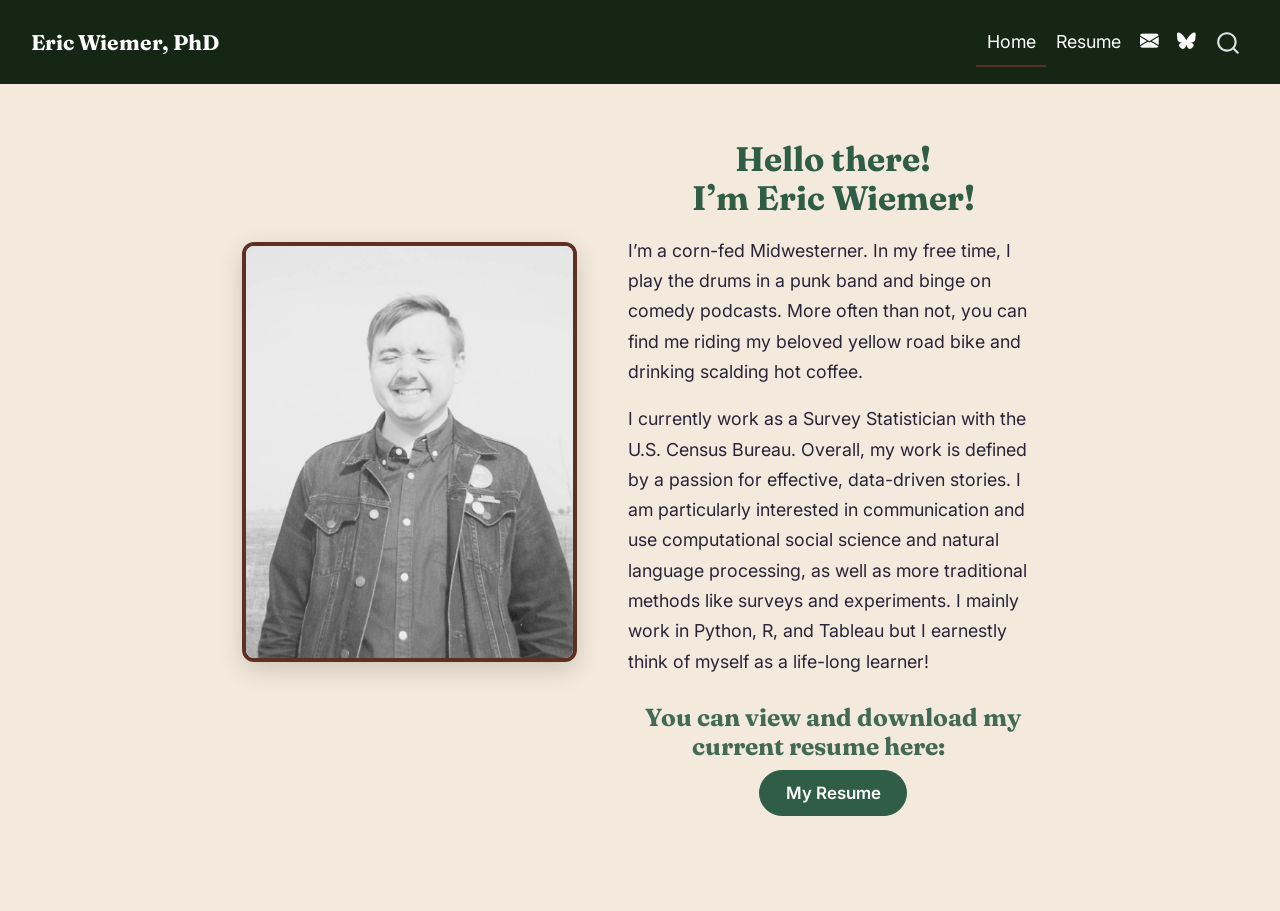
<file: index.html>
<!DOCTYPE html>
<html xmlns="http://www.w3.org/1999/xhtml" lang="en" xml:lang="en"><head>

<meta charset="utf-8">
<meta name="generator" content="quarto-1.9.38">

<meta name="viewport" content="width=device-width, initial-scale=1.0, user-scalable=yes">


<title>Home – Eric Wiemer, PhD</title>
<style>
/* Default styles provided by pandoc.
** See https://pandoc.org/MANUAL.html#variables-for-html for config info.
*/
code{white-space: pre-wrap;}
span.smallcaps{font-variant: small-caps;}
div.columns{display: flex; gap: min(4vw, 1.5em);}
div.column{flex: auto; overflow-x: auto;}
div.hanging-indent{margin-left: 1.5em; text-indent: -1.5em;}
ul.task-list{list-style: none;}
ul.task-list li input[type="checkbox"] {
  width: 0.8em;
  margin: 0 0.8em 0.2em -1em; /* quarto-specific, see https://github.com/quarto-dev/quarto-cli/issues/4556 */ 
  vertical-align: middle;
}
</style>


<script src="site_libs/quarto-nav/quarto-nav.js"></script>
<script src="site_libs/quarto-nav/headroom.min.js"></script>
<script src="site_libs/clipboard/clipboard.min.js"></script>
<script src="site_libs/quarto-search/autocomplete.umd.js"></script>
<script src="site_libs/quarto-search/fuse.min.js"></script>
<script src="site_libs/quarto-search/quarto-search.js"></script>
<meta name="quarto:offset" content="./">
<link href="./images/favicon.png" rel="icon" type="image/png">
<script src="site_libs/quarto-html/quarto.js" type="module"></script>
<script src="site_libs/quarto-html/tabsets/tabsets.js" type="module"></script>
<script src="site_libs/quarto-html/popper.min.js"></script>
<script src="site_libs/quarto-html/tippy.umd.min.js"></script>
<script src="site_libs/quarto-html/anchor.min.js"></script>
<link href="site_libs/quarto-html/tippy.css" rel="stylesheet">
<link href="site_libs/quarto-html/quarto-syntax-highlighting-dark-0a6b7249c26820e032cb0bd839ff02b1.css" rel="stylesheet" id="quarto-text-highlighting-styles">
<script src="site_libs/bootstrap/bootstrap.min.js"></script>
<link href="site_libs/bootstrap/bootstrap-icons.css" rel="stylesheet">
<link href="site_libs/bootstrap/bootstrap-4360c678b5099ca041644eb02eaa1bfe.min.css" rel="stylesheet" append-hash="true" id="quarto-bootstrap" data-mode="dark">
<script id="quarto-search-options" type="application/json">{
  "location": "navbar",
  "copy-button": false,
  "collapse-after": 3,
  "panel-placement": "end",
  "type": "overlay",
  "limit": 50,
  "keyboard-shortcut": [
    "f",
    "/",
    "s"
  ],
  "show-item-context": false,
  "language": {
    "search-no-results-text": "No results",
    "search-matching-documents-text": "matching documents",
    "search-copy-link-title": "Copy link to search",
    "search-hide-matches-text": "Hide additional matches",
    "search-more-match-text": "more match in this document",
    "search-more-matches-text": "more matches in this document",
    "search-clear-button-title": "Clear",
    "search-text-placeholder": "",
    "search-detached-cancel-button-title": "Cancel",
    "search-submit-button-title": "Submit",
    "search-label": "Search"
  }
}</script>


<link rel="stylesheet" href="styles.css">
</head>

<body class="nav-fixed fullcontent quarto-light">

<div id="quarto-search-results"></div>
  <header id="quarto-header" class="headroom fixed-top">
    <nav class="navbar navbar-expand-lg " data-bs-theme="dark">
      <div class="navbar-container container-fluid">
      <div class="navbar-brand-container mx-auto">
    <a class="navbar-brand" href="./index.html">
    <span class="navbar-title">Eric Wiemer, PhD</span>
    </a>
  </div>
            <div id="quarto-search" class="" title="Search"></div>
          <button class="navbar-toggler" type="button" data-bs-toggle="collapse" data-bs-target="#navbarCollapse" aria-controls="navbarCollapse" role="menu" aria-expanded="false" aria-label="Toggle navigation" onclick="if (window.quartoToggleHeadroom) { window.quartoToggleHeadroom(); }">
  <span class="navbar-toggler-icon"></span>
</button>
          <div class="collapse navbar-collapse" id="navbarCollapse">
            <ul class="navbar-nav navbar-nav-scroll ms-auto">
  <li class="nav-item">
    <a class="nav-link active" href="./index.html" aria-current="page"> 
<span class="menu-text">Home</span></a>
  </li>  
  <li class="nav-item">
    <a class="nav-link" href="./resume.html"> 
<span class="menu-text">Resume</span></a>
  </li>  
  <li class="nav-item compact">
    <a class="nav-link" href="mailto:ewiemer30@gmail.com"> <i class="bi bi-envelope-fill" role="img" aria-label="Email">
</i> 
<span class="menu-text"></span></a>
  </li>  
  <li class="nav-item compact">
    <a class="nav-link" href="https://bsky.app/profile/ericwiemer.com"> <i class="bi bi-bluesky" role="img" aria-label="Bluesky">
</i> 
<span class="menu-text"></span></a>
  </li>  
</ul>
          </div> <!-- /navcollapse -->
            <div class="quarto-navbar-tools">
</div>
      </div> <!-- /container-fluid -->
    </nav>
</header>
<!-- content -->
<div id="quarto-content" class="quarto-container page-columns page-rows-contents page-layout-article page-navbar">
<!-- sidebar -->
<!-- margin-sidebar -->
    
<!-- main -->
<main class="content" id="quarto-document-content"><header id="title-block-header" class="quarto-title-block"></header>




<div class="hero">
<div class="hero-photo">
<p><img src="images/website_headshot.jpg" class="profile-photo img-fluid" alt="Black &amp; white photo of Eric Wiemer"></p>
</div>
<section id="hello-there-im-eric-wiemer" class="level1 hero-text">
<h1>Hello there!<br>I’m Eric Wiemer!</h1>
<p>I’m a corn-fed Midwesterner. In my free time, I play the drums in a punk band and binge on comedy podcasts. More often than not, you can find me riding my beloved yellow road bike and drinking scalding hot coffee.</p>
<p>I currently work as a Survey Statistician with the U.S. Census Bureau. Overall, my work is defined by a passion for effective, data-driven stories. I am particularly interested in communication and use computational social science and natural language processing, as well as more traditional methods like surveys and experiments. I mainly work in Python, R, and Tableau but I earnestly think of myself as a life-long learner!</p>
<section id="you-can-view-and-download-my-current-resume-here" class="level3">
<h3 class="anchored" data-anchor-id="you-can-view-and-download-my-current-resume-here">You can view and download my current resume here:</h3>
<div class="center">
<p><a href="./resume.html" class="btn btn-primary">My Resume</a></p>
</div>
</section>
</section>
</div>



</main> <!-- /main -->
<script id="quarto-html-after-body" type="application/javascript">
  window.document.addEventListener("DOMContentLoaded", function (event) {
    const icon = "";
    const anchorJS = new window.AnchorJS();
    anchorJS.options = {
      placement: 'right',
      icon: icon
    };
    anchorJS.add('.anchored');
    const isCodeAnnotation = (el) => {
      for (const clz of el.classList) {
        if (clz.startsWith('code-annotation-')) {                     
          return true;
        }
      }
      return false;
    }
    const onCopySuccess = function(e) {
      // button target
      const button = e.trigger;
      // don't keep focus
      button.blur();
      // flash "checked"
      button.classList.add('code-copy-button-checked');
      var currentTitle = button.getAttribute("title");
      button.setAttribute("title", "Copied!");
      let tooltip;
      if (window.bootstrap) {
        button.setAttribute("data-bs-toggle", "tooltip");
        button.setAttribute("data-bs-placement", "left");
        button.setAttribute("data-bs-title", "Copied!");
        tooltip = new bootstrap.Tooltip(button, 
          { trigger: "manual", 
            customClass: "code-copy-button-tooltip",
            offset: [0, -8]});
        tooltip.show();    
      }
      setTimeout(function() {
        if (tooltip) {
          tooltip.hide();
          button.removeAttribute("data-bs-title");
          button.removeAttribute("data-bs-toggle");
          button.removeAttribute("data-bs-placement");
        }
        button.setAttribute("title", currentTitle);
        button.classList.remove('code-copy-button-checked');
      }, 1000);
      // clear code selection
      e.clearSelection();
    }
    const getTextToCopy = function(trigger) {
      const outerScaffold = trigger.parentElement.cloneNode(true);
      const codeEl = outerScaffold.querySelector('code');
      for (const childEl of codeEl.children) {
        if (isCodeAnnotation(childEl)) {
          childEl.remove();
        }
      }
      return codeEl.innerText;
    }
    const clipboard = new window.ClipboardJS('.code-copy-button:not([data-in-quarto-modal])', {
      text: getTextToCopy
    });
    clipboard.on('success', onCopySuccess);
    if (window.document.getElementById('quarto-embedded-source-code-modal')) {
      const clipboardModal = new window.ClipboardJS('.code-copy-button[data-in-quarto-modal]', {
        text: getTextToCopy,
        container: window.document.getElementById('quarto-embedded-source-code-modal')
      });
      clipboardModal.on('success', onCopySuccess);
    }
      var localhostRegex = new RegExp(/^(?:http|https):\/\/localhost\:?[0-9]*\//);
      var mailtoRegex = new RegExp(/^mailto:/);
        var filterRegex = new RegExp("https:\/\/ericwiemer\.com");
      var isInternal = (href) => {
          return filterRegex.test(href) || localhostRegex.test(href) || mailtoRegex.test(href);
      }
      // Inspect non-navigation links and adorn them if external
     var links = window.document.querySelectorAll('a[href]:not(.nav-link):not(.navbar-brand):not(.toc-action):not(.sidebar-link):not(.sidebar-item-toggle):not(.pagination-link):not(.no-external):not([aria-hidden]):not(.dropdown-item):not(.quarto-navigation-tool):not(.about-link)');
      for (var i=0; i<links.length; i++) {
        const link = links[i];
        if (!isInternal(link.href)) {
          // undo the damage that might have been done by quarto-nav.js in the case of
          // links that we want to consider external
          if (link.dataset.originalHref !== undefined) {
            link.href = link.dataset.originalHref;
          }
        }
      }
    function tippyHover(el, contentFn, onTriggerFn, onUntriggerFn) {
      const config = {
        allowHTML: true,
        maxWidth: 500,
        delay: 100,
        arrow: false,
        appendTo: function(el) {
            return el.parentElement;
        },
        interactive: true,
        interactiveBorder: 10,
        theme: 'quarto',
        placement: 'bottom-start',
      };
      if (contentFn) {
        config.content = contentFn;
      }
      if (onTriggerFn) {
        config.onTrigger = onTriggerFn;
      }
      if (onUntriggerFn) {
        config.onUntrigger = onUntriggerFn;
      }
      window.tippy(el, config); 
    }
    const noterefs = window.document.querySelectorAll('a[role="doc-noteref"]');
    for (var i=0; i<noterefs.length; i++) {
      const ref = noterefs[i];
      tippyHover(ref, function() {
        // use id or data attribute instead here
        let href = ref.getAttribute('data-footnote-href') || ref.getAttribute('href');
        try { href = new URL(href).hash; } catch {}
        const id = href.replace(/^#\/?/, "");
        const note = window.document.getElementById(id);
        if (note) {
          return note.innerHTML;
        } else {
          return "";
        }
      });
    }
    const xrefs = window.document.querySelectorAll('a.quarto-xref');
    const processXRef = (id, note) => {
      // Strip column container classes
      const stripColumnClz = (el) => {
        el.classList.remove("page-full", "page-columns");
        if (el.children) {
          for (const child of el.children) {
            stripColumnClz(child);
          }
        }
      }
      stripColumnClz(note)
      if (id === null || id.startsWith('sec-')) {
        // Special case sections, only their first couple elements
        const container = document.createElement("div");
        if (note.children && note.children.length > 2) {
          container.appendChild(note.children[0].cloneNode(true));
          for (let i = 1; i < note.children.length; i++) {
            const child = note.children[i];
            if (child.tagName === "P" && child.innerText === "") {
              continue;
            } else {
              container.appendChild(child.cloneNode(true));
              break;
            }
          }
          if (window.Quarto?.typesetMath) {
            window.Quarto.typesetMath(container);
          }
          return container.innerHTML
        } else {
          if (window.Quarto?.typesetMath) {
            window.Quarto.typesetMath(note);
          }
          return note.innerHTML;
        }
      } else {
        // Remove any anchor links if they are present
        const anchorLink = note.querySelector('a.anchorjs-link');
        if (anchorLink) {
          anchorLink.remove();
        }
        if (window.Quarto?.typesetMath) {
          window.Quarto.typesetMath(note);
        }
        if (note.classList.contains("callout")) {
          return note.outerHTML;
        } else {
          return note.innerHTML;
        }
      }
    }
    for (var i=0; i<xrefs.length; i++) {
      const xref = xrefs[i];
      tippyHover(xref, undefined, function(instance) {
        instance.disable();
        let url = xref.getAttribute('href');
        let hash = undefined; 
        if (url.startsWith('#')) {
          hash = url;
        } else {
          try { hash = new URL(url).hash; } catch {}
        }
        if (hash) {
          const id = hash.replace(/^#\/?/, "");
          const note = window.document.getElementById(id);
          if (note !== null) {
            try {
              const html = processXRef(id, note.cloneNode(true));
              instance.setContent(html);
            } finally {
              instance.enable();
              instance.show();
            }
          } else {
            // See if we can fetch this
            fetch(url.split('#')[0])
            .then(res => res.text())
            .then(html => {
              const parser = new DOMParser();
              const htmlDoc = parser.parseFromString(html, "text/html");
              const note = htmlDoc.getElementById(id);
              if (note !== null) {
                const html = processXRef(id, note);
                instance.setContent(html);
              } 
            }).finally(() => {
              instance.enable();
              instance.show();
            });
          }
        } else {
          // See if we can fetch a full url (with no hash to target)
          // This is a special case and we should probably do some content thinning / targeting
          fetch(url)
          .then(res => res.text())
          .then(html => {
            const parser = new DOMParser();
            const htmlDoc = parser.parseFromString(html, "text/html");
            const note = htmlDoc.querySelector('main.content');
            if (note !== null) {
              // This should only happen for chapter cross references
              // (since there is no id in the URL)
              // remove the first header
              if (note.children.length > 0 && note.children[0].tagName === "HEADER") {
                note.children[0].remove();
              }
              const html = processXRef(null, note);
              instance.setContent(html);
            } 
          }).finally(() => {
            instance.enable();
            instance.show();
          });
        }
      }, function(instance) {
      });
    }
        let selectedAnnoteEl;
        const selectorForAnnotation = ( cell, annotation) => {
          let cellAttr = 'data-code-cell="' + cell + '"';
          let lineAttr = 'data-code-annotation="' +  annotation + '"';
          const selector = 'span[' + cellAttr + '][' + lineAttr + ']';
          return selector;
        }
        const selectCodeLines = (annoteEl) => {
          const doc = window.document;
          const targetCell = annoteEl.getAttribute("data-target-cell");
          const targetAnnotation = annoteEl.getAttribute("data-target-annotation");
          const annoteSpan = window.document.querySelector(selectorForAnnotation(targetCell, targetAnnotation));
          const lines = annoteSpan.getAttribute("data-code-lines").split(",");
          const lineIds = lines.map((line) => {
            return targetCell + "-" + line;
          })
          let top = null;
          let height = null;
          let parent = null;
          if (lineIds.length > 0) {
              //compute the position of the single el (top and bottom and make a div)
              const el = window.document.getElementById(lineIds[0]);
              top = el.offsetTop;
              height = el.offsetHeight;
              parent = el.parentElement.parentElement;
            if (lineIds.length > 1) {
              const lastEl = window.document.getElementById(lineIds[lineIds.length - 1]);
              const bottom = lastEl.offsetTop + lastEl.offsetHeight;
              height = bottom - top;
            }
            if (top !== null && height !== null && parent !== null) {
              // cook up a div (if necessary) and position it 
              let div = window.document.getElementById("code-annotation-line-highlight");
              if (div === null) {
                div = window.document.createElement("div");
                div.setAttribute("id", "code-annotation-line-highlight");
                div.style.position = 'absolute';
                parent.appendChild(div);
              }
              div.style.top = top - 2 + "px";
              div.style.height = height + 4 + "px";
              div.style.left = 0;
              let gutterDiv = window.document.getElementById("code-annotation-line-highlight-gutter");
              if (gutterDiv === null) {
                gutterDiv = window.document.createElement("div");
                gutterDiv.setAttribute("id", "code-annotation-line-highlight-gutter");
                gutterDiv.style.position = 'absolute';
                const codeCell = window.document.getElementById(targetCell);
                const gutter = codeCell.querySelector('.code-annotation-gutter');
                gutter.appendChild(gutterDiv);
              }
              gutterDiv.style.top = top - 2 + "px";
              gutterDiv.style.height = height + 4 + "px";
            }
            selectedAnnoteEl = annoteEl;
          }
        };
        const unselectCodeLines = () => {
          const elementsIds = ["code-annotation-line-highlight", "code-annotation-line-highlight-gutter"];
          elementsIds.forEach((elId) => {
            const div = window.document.getElementById(elId);
            if (div) {
              div.remove();
            }
          });
          selectedAnnoteEl = undefined;
        };
          // Handle positioning of the toggle
      window.addEventListener(
        "resize",
        throttle(() => {
          elRect = undefined;
          if (selectedAnnoteEl) {
            selectCodeLines(selectedAnnoteEl);
          }
        }, 10)
      );
      function throttle(fn, ms) {
      let throttle = false;
      let timer;
        return (...args) => {
          if(!throttle) { // first call gets through
              fn.apply(this, args);
              throttle = true;
          } else { // all the others get throttled
              if(timer) clearTimeout(timer); // cancel #2
              timer = setTimeout(() => {
                fn.apply(this, args);
                timer = throttle = false;
              }, ms);
          }
        };
      }
        // Attach click handler to the DT
        const annoteDls = window.document.querySelectorAll('dt[data-target-cell]');
        for (const annoteDlNode of annoteDls) {
          annoteDlNode.addEventListener('click', (event) => {
            const clickedEl = event.target;
            if (clickedEl !== selectedAnnoteEl) {
              unselectCodeLines();
              const activeEl = window.document.querySelector('dt[data-target-cell].code-annotation-active');
              if (activeEl) {
                activeEl.classList.remove('code-annotation-active');
              }
              selectCodeLines(clickedEl);
              clickedEl.classList.add('code-annotation-active');
            } else {
              // Unselect the line
              unselectCodeLines();
              clickedEl.classList.remove('code-annotation-active');
            }
          });
        }
    const findCites = (el) => {
      const parentEl = el.parentElement;
      if (parentEl) {
        const cites = parentEl.dataset.cites;
        if (cites) {
          return {
            el,
            cites: cites.split(' ')
          };
        } else {
          return findCites(el.parentElement)
        }
      } else {
        return undefined;
      }
    };
    var bibliorefs = window.document.querySelectorAll('a[role="doc-biblioref"]');
    for (var i=0; i<bibliorefs.length; i++) {
      const ref = bibliorefs[i];
      const citeInfo = findCites(ref);
      if (citeInfo) {
        tippyHover(citeInfo.el, function() {
          var popup = window.document.createElement('div');
          citeInfo.cites.forEach(function(cite) {
            var citeDiv = window.document.createElement('div');
            citeDiv.classList.add('hanging-indent');
            citeDiv.classList.add('csl-entry');
            var biblioDiv = window.document.getElementById('ref-' + cite);
            if (biblioDiv) {
              citeDiv.innerHTML = biblioDiv.innerHTML;
            }
            popup.appendChild(citeDiv);
          });
          return popup.innerHTML;
        });
      }
    }
  });
  </script>
</div> <!-- /content -->




</body></html>
</file>
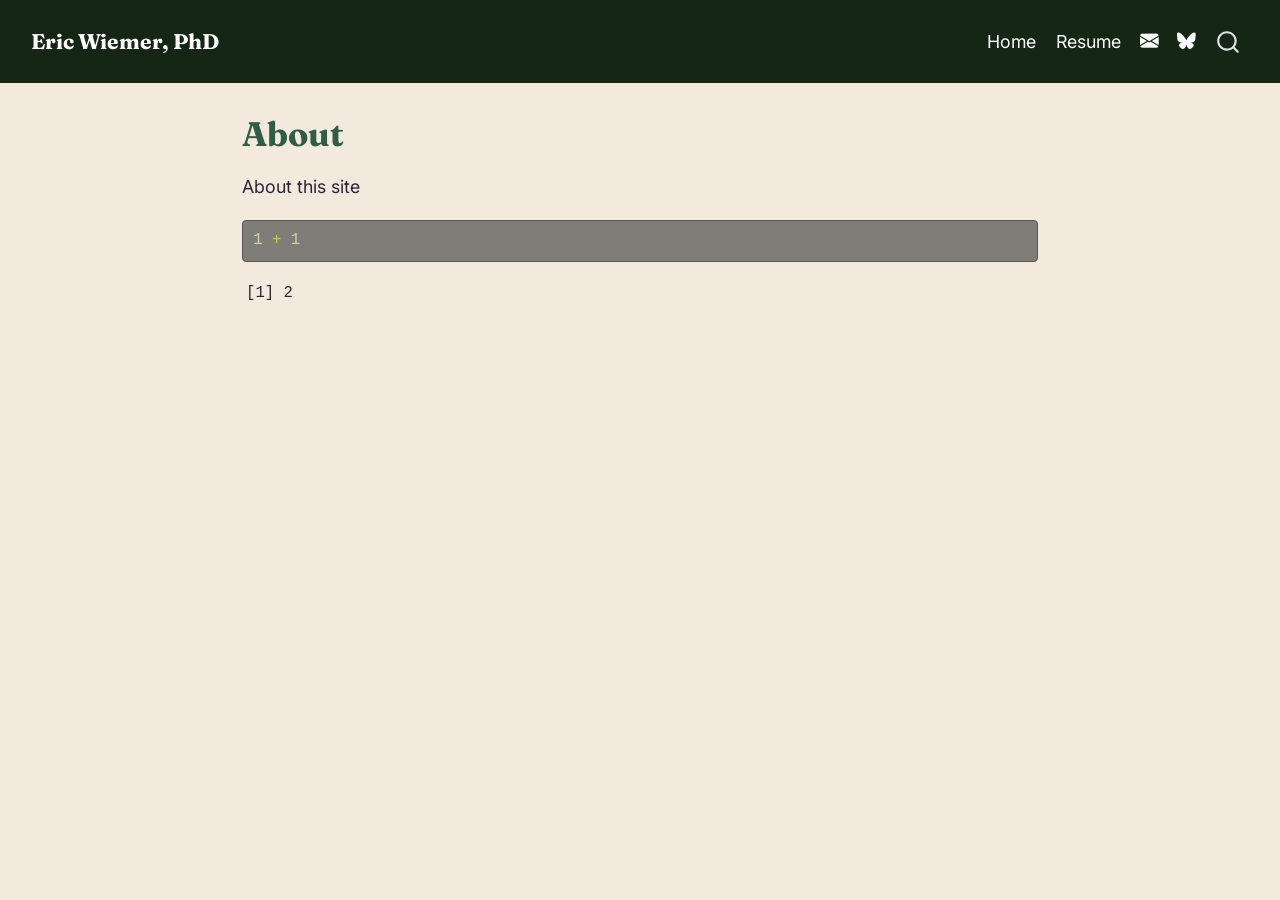
<file: about.html>
<!DOCTYPE html>
<html xmlns="http://www.w3.org/1999/xhtml" lang="en" xml:lang="en"><head>

<meta charset="utf-8">
<meta name="generator" content="quarto-1.9.38">

<meta name="viewport" content="width=device-width, initial-scale=1.0, user-scalable=yes">


<title>About – Eric Wiemer, PhD</title>
<style>
/* Default styles provided by pandoc.
** See https://pandoc.org/MANUAL.html#variables-for-html for config info.
*/
code{white-space: pre-wrap;}
span.smallcaps{font-variant: small-caps;}
div.columns{display: flex; gap: min(4vw, 1.5em);}
div.column{flex: auto; overflow-x: auto;}
div.hanging-indent{margin-left: 1.5em; text-indent: -1.5em;}
ul.task-list{list-style: none;}
ul.task-list li input[type="checkbox"] {
  width: 0.8em;
  margin: 0 0.8em 0.2em -1em; /* quarto-specific, see https://github.com/quarto-dev/quarto-cli/issues/4556 */ 
  vertical-align: middle;
}
/* CSS for syntax highlighting */
html { -webkit-text-size-adjust: 100%; }
pre > code.sourceCode { white-space: pre; position: relative; }
pre > code.sourceCode > span { display: inline-block; line-height: 1.25; }
pre > code.sourceCode > span:empty { height: 1.2em; }
.sourceCode { overflow: visible; }
code.sourceCode > span { color: inherit; text-decoration: inherit; }
div.sourceCode { margin: 1em 0; }
pre.sourceCode { margin: 0; }
@media screen {
div.sourceCode { overflow: auto; }
}
@media print {
pre > code.sourceCode { white-space: pre-wrap; }
pre > code.sourceCode > span { text-indent: -5em; padding-left: 5em; }
}
pre.numberSource code
  { counter-reset: source-line 0; }
pre.numberSource code > span
  { position: relative; left: -4em; counter-increment: source-line; }
pre.numberSource code > span > a:first-child::before
  { content: counter(source-line);
    position: relative; left: -1em; text-align: right; vertical-align: baseline;
    border: none; display: inline-block;
    -webkit-touch-callout: none; -webkit-user-select: none;
    -khtml-user-select: none; -moz-user-select: none;
    -ms-user-select: none; user-select: none;
    padding: 0 4px; width: 4em;
  }
pre.numberSource { margin-left: 3em;  padding-left: 4px; }
div.sourceCode
  {   }
@media screen {
pre > code.sourceCode > span > a:first-child::before { text-decoration: underline; }
}
</style>


<script src="site_libs/quarto-nav/quarto-nav.js"></script>
<script src="site_libs/quarto-nav/headroom.min.js"></script>
<script src="site_libs/clipboard/clipboard.min.js"></script>
<script src="site_libs/quarto-search/autocomplete.umd.js"></script>
<script src="site_libs/quarto-search/fuse.min.js"></script>
<script src="site_libs/quarto-search/quarto-search.js"></script>
<meta name="quarto:offset" content="./">
<link href="./images/favicon.png" rel="icon" type="image/png">
<script src="site_libs/quarto-html/quarto.js" type="module"></script>
<script src="site_libs/quarto-html/tabsets/tabsets.js" type="module"></script>
<script src="site_libs/quarto-html/popper.min.js"></script>
<script src="site_libs/quarto-html/tippy.umd.min.js"></script>
<script src="site_libs/quarto-html/anchor.min.js"></script>
<link href="site_libs/quarto-html/tippy.css" rel="stylesheet">
<link href="site_libs/quarto-html/quarto-syntax-highlighting-dark-0a6b7249c26820e032cb0bd839ff02b1.css" rel="stylesheet" id="quarto-text-highlighting-styles">
<script src="site_libs/bootstrap/bootstrap.min.js"></script>
<link href="site_libs/bootstrap/bootstrap-icons.css" rel="stylesheet">
<link href="site_libs/bootstrap/bootstrap-4360c678b5099ca041644eb02eaa1bfe.min.css" rel="stylesheet" append-hash="true" id="quarto-bootstrap" data-mode="dark">
<script id="quarto-search-options" type="application/json">{
  "location": "navbar",
  "copy-button": false,
  "collapse-after": 3,
  "panel-placement": "end",
  "type": "overlay",
  "limit": 50,
  "keyboard-shortcut": [
    "f",
    "/",
    "s"
  ],
  "show-item-context": false,
  "language": {
    "search-no-results-text": "No results",
    "search-matching-documents-text": "matching documents",
    "search-copy-link-title": "Copy link to search",
    "search-hide-matches-text": "Hide additional matches",
    "search-more-match-text": "more match in this document",
    "search-more-matches-text": "more matches in this document",
    "search-clear-button-title": "Clear",
    "search-text-placeholder": "",
    "search-detached-cancel-button-title": "Cancel",
    "search-submit-button-title": "Submit",
    "search-label": "Search"
  }
}</script>


<link rel="stylesheet" href="styles.css">
</head>

<body class="nav-fixed fullcontent quarto-light">

<div id="quarto-search-results"></div>
  <header id="quarto-header" class="headroom fixed-top">
    <nav class="navbar navbar-expand-lg " data-bs-theme="dark">
      <div class="navbar-container container-fluid">
      <div class="navbar-brand-container mx-auto">
    <a class="navbar-brand" href="./index.html">
    <span class="navbar-title">Eric Wiemer, PhD</span>
    </a>
  </div>
            <div id="quarto-search" class="" title="Search"></div>
          <button class="navbar-toggler" type="button" data-bs-toggle="collapse" data-bs-target="#navbarCollapse" aria-controls="navbarCollapse" role="menu" aria-expanded="false" aria-label="Toggle navigation" onclick="if (window.quartoToggleHeadroom) { window.quartoToggleHeadroom(); }">
  <span class="navbar-toggler-icon"></span>
</button>
          <div class="collapse navbar-collapse" id="navbarCollapse">
            <ul class="navbar-nav navbar-nav-scroll ms-auto">
  <li class="nav-item">
    <a class="nav-link" href="./index.html"> 
<span class="menu-text">Home</span></a>
  </li>  
  <li class="nav-item">
    <a class="nav-link" href="./resume.html"> 
<span class="menu-text">Resume</span></a>
  </li>  
  <li class="nav-item compact">
    <a class="nav-link" href="mailto:ewiemer30@gmail.com"> <i class="bi bi-envelope-fill" role="img" aria-label="Email">
</i> 
<span class="menu-text"></span></a>
  </li>  
  <li class="nav-item compact">
    <a class="nav-link" href="https://bsky.app/profile/ericwiemer.com"> <i class="bi bi-bluesky" role="img" aria-label="Bluesky">
</i> 
<span class="menu-text"></span></a>
  </li>  
</ul>
          </div> <!-- /navcollapse -->
            <div class="quarto-navbar-tools">
</div>
      </div> <!-- /container-fluid -->
    </nav>
</header>
<!-- content -->
<div id="quarto-content" class="quarto-container page-columns page-rows-contents page-layout-article page-navbar">
<!-- sidebar -->
<!-- margin-sidebar -->
    
<!-- main -->
<main class="content" id="quarto-document-content">

<header id="title-block-header" class="quarto-title-block default">
<div class="quarto-title">
<h1 class="title">About</h1>
</div>



<div class="quarto-title-meta">

    
  
    
  </div>
  


</header>


<p>About this site</p>
<div class="cell">
<div class="code-copy-outer-scaffold"><div class="sourceCode cell-code" id="cb1"><pre class="sourceCode r code-with-copy"><code class="sourceCode r"><span id="cb1-1"><a href="#cb1-1" aria-hidden="true" tabindex="-1"></a><span class="dv">1</span> <span class="sc">+</span> <span class="dv">1</span></span></code></pre></div><button title="Copy to Clipboard" class="code-copy-button"><i class="bi"></i></button></div>
<div class="cell-output cell-output-stdout">
<pre><code>[1] 2</code></pre>
</div>
</div>



</main> <!-- /main -->
<script id="quarto-html-after-body" type="application/javascript">
  window.document.addEventListener("DOMContentLoaded", function (event) {
    const icon = "";
    const anchorJS = new window.AnchorJS();
    anchorJS.options = {
      placement: 'right',
      icon: icon
    };
    anchorJS.add('.anchored');
    const isCodeAnnotation = (el) => {
      for (const clz of el.classList) {
        if (clz.startsWith('code-annotation-')) {                     
          return true;
        }
      }
      return false;
    }
    const onCopySuccess = function(e) {
      // button target
      const button = e.trigger;
      // don't keep focus
      button.blur();
      // flash "checked"
      button.classList.add('code-copy-button-checked');
      var currentTitle = button.getAttribute("title");
      button.setAttribute("title", "Copied!");
      let tooltip;
      if (window.bootstrap) {
        button.setAttribute("data-bs-toggle", "tooltip");
        button.setAttribute("data-bs-placement", "left");
        button.setAttribute("data-bs-title", "Copied!");
        tooltip = new bootstrap.Tooltip(button, 
          { trigger: "manual", 
            customClass: "code-copy-button-tooltip",
            offset: [0, -8]});
        tooltip.show();    
      }
      setTimeout(function() {
        if (tooltip) {
          tooltip.hide();
          button.removeAttribute("data-bs-title");
          button.removeAttribute("data-bs-toggle");
          button.removeAttribute("data-bs-placement");
        }
        button.setAttribute("title", currentTitle);
        button.classList.remove('code-copy-button-checked');
      }, 1000);
      // clear code selection
      e.clearSelection();
    }
    const getTextToCopy = function(trigger) {
      const outerScaffold = trigger.parentElement.cloneNode(true);
      const codeEl = outerScaffold.querySelector('code');
      for (const childEl of codeEl.children) {
        if (isCodeAnnotation(childEl)) {
          childEl.remove();
        }
      }
      return codeEl.innerText;
    }
    const clipboard = new window.ClipboardJS('.code-copy-button:not([data-in-quarto-modal])', {
      text: getTextToCopy
    });
    clipboard.on('success', onCopySuccess);
    if (window.document.getElementById('quarto-embedded-source-code-modal')) {
      const clipboardModal = new window.ClipboardJS('.code-copy-button[data-in-quarto-modal]', {
        text: getTextToCopy,
        container: window.document.getElementById('quarto-embedded-source-code-modal')
      });
      clipboardModal.on('success', onCopySuccess);
    }
      var localhostRegex = new RegExp(/^(?:http|https):\/\/localhost\:?[0-9]*\//);
      var mailtoRegex = new RegExp(/^mailto:/);
        var filterRegex = new RegExp("https:\/\/ericwiemer\.com");
      var isInternal = (href) => {
          return filterRegex.test(href) || localhostRegex.test(href) || mailtoRegex.test(href);
      }
      // Inspect non-navigation links and adorn them if external
     var links = window.document.querySelectorAll('a[href]:not(.nav-link):not(.navbar-brand):not(.toc-action):not(.sidebar-link):not(.sidebar-item-toggle):not(.pagination-link):not(.no-external):not([aria-hidden]):not(.dropdown-item):not(.quarto-navigation-tool):not(.about-link)');
      for (var i=0; i<links.length; i++) {
        const link = links[i];
        if (!isInternal(link.href)) {
          // undo the damage that might have been done by quarto-nav.js in the case of
          // links that we want to consider external
          if (link.dataset.originalHref !== undefined) {
            link.href = link.dataset.originalHref;
          }
        }
      }
    function tippyHover(el, contentFn, onTriggerFn, onUntriggerFn) {
      const config = {
        allowHTML: true,
        maxWidth: 500,
        delay: 100,
        arrow: false,
        appendTo: function(el) {
            return el.parentElement;
        },
        interactive: true,
        interactiveBorder: 10,
        theme: 'quarto',
        placement: 'bottom-start',
      };
      if (contentFn) {
        config.content = contentFn;
      }
      if (onTriggerFn) {
        config.onTrigger = onTriggerFn;
      }
      if (onUntriggerFn) {
        config.onUntrigger = onUntriggerFn;
      }
      window.tippy(el, config); 
    }
    const noterefs = window.document.querySelectorAll('a[role="doc-noteref"]');
    for (var i=0; i<noterefs.length; i++) {
      const ref = noterefs[i];
      tippyHover(ref, function() {
        // use id or data attribute instead here
        let href = ref.getAttribute('data-footnote-href') || ref.getAttribute('href');
        try { href = new URL(href).hash; } catch {}
        const id = href.replace(/^#\/?/, "");
        const note = window.document.getElementById(id);
        if (note) {
          return note.innerHTML;
        } else {
          return "";
        }
      });
    }
    const xrefs = window.document.querySelectorAll('a.quarto-xref');
    const processXRef = (id, note) => {
      // Strip column container classes
      const stripColumnClz = (el) => {
        el.classList.remove("page-full", "page-columns");
        if (el.children) {
          for (const child of el.children) {
            stripColumnClz(child);
          }
        }
      }
      stripColumnClz(note)
      if (id === null || id.startsWith('sec-')) {
        // Special case sections, only their first couple elements
        const container = document.createElement("div");
        if (note.children && note.children.length > 2) {
          container.appendChild(note.children[0].cloneNode(true));
          for (let i = 1; i < note.children.length; i++) {
            const child = note.children[i];
            if (child.tagName === "P" && child.innerText === "") {
              continue;
            } else {
              container.appendChild(child.cloneNode(true));
              break;
            }
          }
          if (window.Quarto?.typesetMath) {
            window.Quarto.typesetMath(container);
          }
          return container.innerHTML
        } else {
          if (window.Quarto?.typesetMath) {
            window.Quarto.typesetMath(note);
          }
          return note.innerHTML;
        }
      } else {
        // Remove any anchor links if they are present
        const anchorLink = note.querySelector('a.anchorjs-link');
        if (anchorLink) {
          anchorLink.remove();
        }
        if (window.Quarto?.typesetMath) {
          window.Quarto.typesetMath(note);
        }
        if (note.classList.contains("callout")) {
          return note.outerHTML;
        } else {
          return note.innerHTML;
        }
      }
    }
    for (var i=0; i<xrefs.length; i++) {
      const xref = xrefs[i];
      tippyHover(xref, undefined, function(instance) {
        instance.disable();
        let url = xref.getAttribute('href');
        let hash = undefined; 
        if (url.startsWith('#')) {
          hash = url;
        } else {
          try { hash = new URL(url).hash; } catch {}
        }
        if (hash) {
          const id = hash.replace(/^#\/?/, "");
          const note = window.document.getElementById(id);
          if (note !== null) {
            try {
              const html = processXRef(id, note.cloneNode(true));
              instance.setContent(html);
            } finally {
              instance.enable();
              instance.show();
            }
          } else {
            // See if we can fetch this
            fetch(url.split('#')[0])
            .then(res => res.text())
            .then(html => {
              const parser = new DOMParser();
              const htmlDoc = parser.parseFromString(html, "text/html");
              const note = htmlDoc.getElementById(id);
              if (note !== null) {
                const html = processXRef(id, note);
                instance.setContent(html);
              } 
            }).finally(() => {
              instance.enable();
              instance.show();
            });
          }
        } else {
          // See if we can fetch a full url (with no hash to target)
          // This is a special case and we should probably do some content thinning / targeting
          fetch(url)
          .then(res => res.text())
          .then(html => {
            const parser = new DOMParser();
            const htmlDoc = parser.parseFromString(html, "text/html");
            const note = htmlDoc.querySelector('main.content');
            if (note !== null) {
              // This should only happen for chapter cross references
              // (since there is no id in the URL)
              // remove the first header
              if (note.children.length > 0 && note.children[0].tagName === "HEADER") {
                note.children[0].remove();
              }
              const html = processXRef(null, note);
              instance.setContent(html);
            } 
          }).finally(() => {
            instance.enable();
            instance.show();
          });
        }
      }, function(instance) {
      });
    }
        let selectedAnnoteEl;
        const selectorForAnnotation = ( cell, annotation) => {
          let cellAttr = 'data-code-cell="' + cell + '"';
          let lineAttr = 'data-code-annotation="' +  annotation + '"';
          const selector = 'span[' + cellAttr + '][' + lineAttr + ']';
          return selector;
        }
        const selectCodeLines = (annoteEl) => {
          const doc = window.document;
          const targetCell = annoteEl.getAttribute("data-target-cell");
          const targetAnnotation = annoteEl.getAttribute("data-target-annotation");
          const annoteSpan = window.document.querySelector(selectorForAnnotation(targetCell, targetAnnotation));
          const lines = annoteSpan.getAttribute("data-code-lines").split(",");
          const lineIds = lines.map((line) => {
            return targetCell + "-" + line;
          })
          let top = null;
          let height = null;
          let parent = null;
          if (lineIds.length > 0) {
              //compute the position of the single el (top and bottom and make a div)
              const el = window.document.getElementById(lineIds[0]);
              top = el.offsetTop;
              height = el.offsetHeight;
              parent = el.parentElement.parentElement;
            if (lineIds.length > 1) {
              const lastEl = window.document.getElementById(lineIds[lineIds.length - 1]);
              const bottom = lastEl.offsetTop + lastEl.offsetHeight;
              height = bottom - top;
            }
            if (top !== null && height !== null && parent !== null) {
              // cook up a div (if necessary) and position it 
              let div = window.document.getElementById("code-annotation-line-highlight");
              if (div === null) {
                div = window.document.createElement("div");
                div.setAttribute("id", "code-annotation-line-highlight");
                div.style.position = 'absolute';
                parent.appendChild(div);
              }
              div.style.top = top - 2 + "px";
              div.style.height = height + 4 + "px";
              div.style.left = 0;
              let gutterDiv = window.document.getElementById("code-annotation-line-highlight-gutter");
              if (gutterDiv === null) {
                gutterDiv = window.document.createElement("div");
                gutterDiv.setAttribute("id", "code-annotation-line-highlight-gutter");
                gutterDiv.style.position = 'absolute';
                const codeCell = window.document.getElementById(targetCell);
                const gutter = codeCell.querySelector('.code-annotation-gutter');
                gutter.appendChild(gutterDiv);
              }
              gutterDiv.style.top = top - 2 + "px";
              gutterDiv.style.height = height + 4 + "px";
            }
            selectedAnnoteEl = annoteEl;
          }
        };
        const unselectCodeLines = () => {
          const elementsIds = ["code-annotation-line-highlight", "code-annotation-line-highlight-gutter"];
          elementsIds.forEach((elId) => {
            const div = window.document.getElementById(elId);
            if (div) {
              div.remove();
            }
          });
          selectedAnnoteEl = undefined;
        };
          // Handle positioning of the toggle
      window.addEventListener(
        "resize",
        throttle(() => {
          elRect = undefined;
          if (selectedAnnoteEl) {
            selectCodeLines(selectedAnnoteEl);
          }
        }, 10)
      );
      function throttle(fn, ms) {
      let throttle = false;
      let timer;
        return (...args) => {
          if(!throttle) { // first call gets through
              fn.apply(this, args);
              throttle = true;
          } else { // all the others get throttled
              if(timer) clearTimeout(timer); // cancel #2
              timer = setTimeout(() => {
                fn.apply(this, args);
                timer = throttle = false;
              }, ms);
          }
        };
      }
        // Attach click handler to the DT
        const annoteDls = window.document.querySelectorAll('dt[data-target-cell]');
        for (const annoteDlNode of annoteDls) {
          annoteDlNode.addEventListener('click', (event) => {
            const clickedEl = event.target;
            if (clickedEl !== selectedAnnoteEl) {
              unselectCodeLines();
              const activeEl = window.document.querySelector('dt[data-target-cell].code-annotation-active');
              if (activeEl) {
                activeEl.classList.remove('code-annotation-active');
              }
              selectCodeLines(clickedEl);
              clickedEl.classList.add('code-annotation-active');
            } else {
              // Unselect the line
              unselectCodeLines();
              clickedEl.classList.remove('code-annotation-active');
            }
          });
        }
    const findCites = (el) => {
      const parentEl = el.parentElement;
      if (parentEl) {
        const cites = parentEl.dataset.cites;
        if (cites) {
          return {
            el,
            cites: cites.split(' ')
          };
        } else {
          return findCites(el.parentElement)
        }
      } else {
        return undefined;
      }
    };
    var bibliorefs = window.document.querySelectorAll('a[role="doc-biblioref"]');
    for (var i=0; i<bibliorefs.length; i++) {
      const ref = bibliorefs[i];
      const citeInfo = findCites(ref);
      if (citeInfo) {
        tippyHover(citeInfo.el, function() {
          var popup = window.document.createElement('div');
          citeInfo.cites.forEach(function(cite) {
            var citeDiv = window.document.createElement('div');
            citeDiv.classList.add('hanging-indent');
            citeDiv.classList.add('csl-entry');
            var biblioDiv = window.document.getElementById('ref-' + cite);
            if (biblioDiv) {
              citeDiv.innerHTML = biblioDiv.innerHTML;
            }
            popup.appendChild(citeDiv);
          });
          return popup.innerHTML;
        });
      }
    }
  });
  </script>
</div> <!-- /content -->




</body></html>
</file>
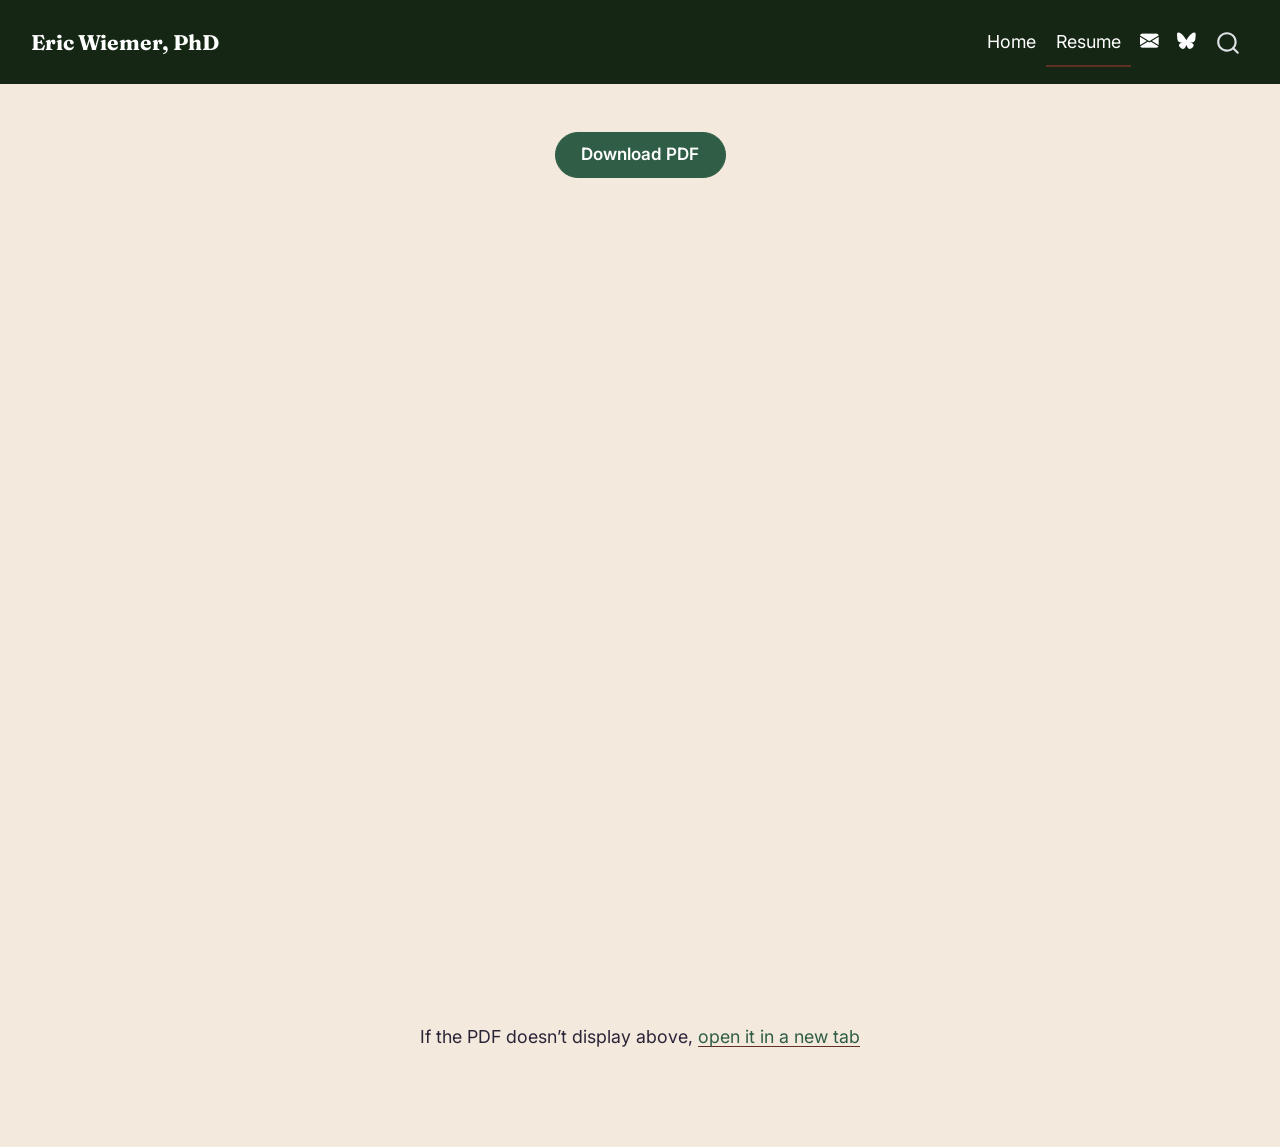
<file: resume.html>
<!DOCTYPE html>
<html xmlns="http://www.w3.org/1999/xhtml" lang="en" xml:lang="en"><head>

<meta charset="utf-8">
<meta name="generator" content="quarto-1.9.38">

<meta name="viewport" content="width=device-width, initial-scale=1.0, user-scalable=yes">


<title>Resume – Eric Wiemer, PhD</title>
<style>
/* Default styles provided by pandoc.
** See https://pandoc.org/MANUAL.html#variables-for-html for config info.
*/
code{white-space: pre-wrap;}
span.smallcaps{font-variant: small-caps;}
div.columns{display: flex; gap: min(4vw, 1.5em);}
div.column{flex: auto; overflow-x: auto;}
div.hanging-indent{margin-left: 1.5em; text-indent: -1.5em;}
ul.task-list{list-style: none;}
ul.task-list li input[type="checkbox"] {
  width: 0.8em;
  margin: 0 0.8em 0.2em -1em; /* quarto-specific, see https://github.com/quarto-dev/quarto-cli/issues/4556 */ 
  vertical-align: middle;
}
</style>


<script src="site_libs/quarto-nav/quarto-nav.js"></script>
<script src="site_libs/quarto-nav/headroom.min.js"></script>
<script src="site_libs/clipboard/clipboard.min.js"></script>
<script src="site_libs/quarto-search/autocomplete.umd.js"></script>
<script src="site_libs/quarto-search/fuse.min.js"></script>
<script src="site_libs/quarto-search/quarto-search.js"></script>
<meta name="quarto:offset" content="./">
<link href="./images/favicon.png" rel="icon" type="image/png">
<script src="site_libs/quarto-html/quarto.js" type="module"></script>
<script src="site_libs/quarto-html/tabsets/tabsets.js" type="module"></script>
<script src="site_libs/quarto-html/popper.min.js"></script>
<script src="site_libs/quarto-html/tippy.umd.min.js"></script>
<script src="site_libs/quarto-html/anchor.min.js"></script>
<link href="site_libs/quarto-html/tippy.css" rel="stylesheet">
<link href="site_libs/quarto-html/quarto-syntax-highlighting-dark-0a6b7249c26820e032cb0bd839ff02b1.css" rel="stylesheet" id="quarto-text-highlighting-styles">
<script src="site_libs/bootstrap/bootstrap.min.js"></script>
<link href="site_libs/bootstrap/bootstrap-icons.css" rel="stylesheet">
<link href="site_libs/bootstrap/bootstrap-4360c678b5099ca041644eb02eaa1bfe.min.css" rel="stylesheet" append-hash="true" id="quarto-bootstrap" data-mode="dark">
<script id="quarto-search-options" type="application/json">{
  "location": "navbar",
  "copy-button": false,
  "collapse-after": 3,
  "panel-placement": "end",
  "type": "overlay",
  "limit": 50,
  "keyboard-shortcut": [
    "f",
    "/",
    "s"
  ],
  "show-item-context": false,
  "language": {
    "search-no-results-text": "No results",
    "search-matching-documents-text": "matching documents",
    "search-copy-link-title": "Copy link to search",
    "search-hide-matches-text": "Hide additional matches",
    "search-more-match-text": "more match in this document",
    "search-more-matches-text": "more matches in this document",
    "search-clear-button-title": "Clear",
    "search-text-placeholder": "",
    "search-detached-cancel-button-title": "Cancel",
    "search-submit-button-title": "Submit",
    "search-label": "Search"
  }
}</script>


<link rel="stylesheet" href="styles.css">
</head>

<body class="nav-fixed fullcontent quarto-light">

<div id="quarto-search-results"></div>
  <header id="quarto-header" class="headroom fixed-top">
    <nav class="navbar navbar-expand-lg " data-bs-theme="dark">
      <div class="navbar-container container-fluid">
      <div class="navbar-brand-container mx-auto">
    <a class="navbar-brand" href="./index.html">
    <span class="navbar-title">Eric Wiemer, PhD</span>
    </a>
  </div>
            <div id="quarto-search" class="" title="Search"></div>
          <button class="navbar-toggler" type="button" data-bs-toggle="collapse" data-bs-target="#navbarCollapse" aria-controls="navbarCollapse" role="menu" aria-expanded="false" aria-label="Toggle navigation" onclick="if (window.quartoToggleHeadroom) { window.quartoToggleHeadroom(); }">
  <span class="navbar-toggler-icon"></span>
</button>
          <div class="collapse navbar-collapse" id="navbarCollapse">
            <ul class="navbar-nav navbar-nav-scroll ms-auto">
  <li class="nav-item">
    <a class="nav-link" href="./index.html"> 
<span class="menu-text">Home</span></a>
  </li>  
  <li class="nav-item">
    <a class="nav-link active" href="./resume.html" aria-current="page"> 
<span class="menu-text">Resume</span></a>
  </li>  
  <li class="nav-item compact">
    <a class="nav-link" href="mailto:ewiemer30@gmail.com"> <i class="bi bi-envelope-fill" role="img" aria-label="Email">
</i> 
<span class="menu-text"></span></a>
  </li>  
  <li class="nav-item compact">
    <a class="nav-link" href="https://bsky.app/profile/ericwiemer.com"> <i class="bi bi-bluesky" role="img" aria-label="Bluesky">
</i> 
<span class="menu-text"></span></a>
  </li>  
</ul>
          </div> <!-- /navcollapse -->
            <div class="quarto-navbar-tools">
</div>
      </div> <!-- /container-fluid -->
    </nav>
</header>
<!-- content -->
<div id="quarto-content" class="quarto-container page-columns page-rows-contents page-layout-article page-navbar">
<!-- sidebar -->
<!-- margin-sidebar -->
    
<!-- main -->
<main class="content" id="quarto-document-content"><header id="title-block-header" class="quarto-title-block"></header>




<div class="center">
<p><a href="files/wiemer_2026resume_website.pdf" download="" class="btn btn-primary">Download PDF</a></p>
</div>
<iframe src="files/wiemer_2026resume_website.pdf" width="100%" height="800px" style="border: none;">
</iframe>
<div class="center">
<p>If the PDF doesn’t display above, <a href="files/wiemer_2026resume_website.pdf" target="_blank">open it in a new tab</a></p>
</div>



</main> <!-- /main -->
<script id="quarto-html-after-body" type="application/javascript">
  window.document.addEventListener("DOMContentLoaded", function (event) {
    const icon = "";
    const anchorJS = new window.AnchorJS();
    anchorJS.options = {
      placement: 'right',
      icon: icon
    };
    anchorJS.add('.anchored');
    const isCodeAnnotation = (el) => {
      for (const clz of el.classList) {
        if (clz.startsWith('code-annotation-')) {                     
          return true;
        }
      }
      return false;
    }
    const onCopySuccess = function(e) {
      // button target
      const button = e.trigger;
      // don't keep focus
      button.blur();
      // flash "checked"
      button.classList.add('code-copy-button-checked');
      var currentTitle = button.getAttribute("title");
      button.setAttribute("title", "Copied!");
      let tooltip;
      if (window.bootstrap) {
        button.setAttribute("data-bs-toggle", "tooltip");
        button.setAttribute("data-bs-placement", "left");
        button.setAttribute("data-bs-title", "Copied!");
        tooltip = new bootstrap.Tooltip(button, 
          { trigger: "manual", 
            customClass: "code-copy-button-tooltip",
            offset: [0, -8]});
        tooltip.show();    
      }
      setTimeout(function() {
        if (tooltip) {
          tooltip.hide();
          button.removeAttribute("data-bs-title");
          button.removeAttribute("data-bs-toggle");
          button.removeAttribute("data-bs-placement");
        }
        button.setAttribute("title", currentTitle);
        button.classList.remove('code-copy-button-checked');
      }, 1000);
      // clear code selection
      e.clearSelection();
    }
    const getTextToCopy = function(trigger) {
      const outerScaffold = trigger.parentElement.cloneNode(true);
      const codeEl = outerScaffold.querySelector('code');
      for (const childEl of codeEl.children) {
        if (isCodeAnnotation(childEl)) {
          childEl.remove();
        }
      }
      return codeEl.innerText;
    }
    const clipboard = new window.ClipboardJS('.code-copy-button:not([data-in-quarto-modal])', {
      text: getTextToCopy
    });
    clipboard.on('success', onCopySuccess);
    if (window.document.getElementById('quarto-embedded-source-code-modal')) {
      const clipboardModal = new window.ClipboardJS('.code-copy-button[data-in-quarto-modal]', {
        text: getTextToCopy,
        container: window.document.getElementById('quarto-embedded-source-code-modal')
      });
      clipboardModal.on('success', onCopySuccess);
    }
      var localhostRegex = new RegExp(/^(?:http|https):\/\/localhost\:?[0-9]*\//);
      var mailtoRegex = new RegExp(/^mailto:/);
        var filterRegex = new RegExp("https:\/\/ericwiemer\.com");
      var isInternal = (href) => {
          return filterRegex.test(href) || localhostRegex.test(href) || mailtoRegex.test(href);
      }
      // Inspect non-navigation links and adorn them if external
     var links = window.document.querySelectorAll('a[href]:not(.nav-link):not(.navbar-brand):not(.toc-action):not(.sidebar-link):not(.sidebar-item-toggle):not(.pagination-link):not(.no-external):not([aria-hidden]):not(.dropdown-item):not(.quarto-navigation-tool):not(.about-link)');
      for (var i=0; i<links.length; i++) {
        const link = links[i];
        if (!isInternal(link.href)) {
          // undo the damage that might have been done by quarto-nav.js in the case of
          // links that we want to consider external
          if (link.dataset.originalHref !== undefined) {
            link.href = link.dataset.originalHref;
          }
        }
      }
    function tippyHover(el, contentFn, onTriggerFn, onUntriggerFn) {
      const config = {
        allowHTML: true,
        maxWidth: 500,
        delay: 100,
        arrow: false,
        appendTo: function(el) {
            return el.parentElement;
        },
        interactive: true,
        interactiveBorder: 10,
        theme: 'quarto',
        placement: 'bottom-start',
      };
      if (contentFn) {
        config.content = contentFn;
      }
      if (onTriggerFn) {
        config.onTrigger = onTriggerFn;
      }
      if (onUntriggerFn) {
        config.onUntrigger = onUntriggerFn;
      }
      window.tippy(el, config); 
    }
    const noterefs = window.document.querySelectorAll('a[role="doc-noteref"]');
    for (var i=0; i<noterefs.length; i++) {
      const ref = noterefs[i];
      tippyHover(ref, function() {
        // use id or data attribute instead here
        let href = ref.getAttribute('data-footnote-href') || ref.getAttribute('href');
        try { href = new URL(href).hash; } catch {}
        const id = href.replace(/^#\/?/, "");
        const note = window.document.getElementById(id);
        if (note) {
          return note.innerHTML;
        } else {
          return "";
        }
      });
    }
    const xrefs = window.document.querySelectorAll('a.quarto-xref');
    const processXRef = (id, note) => {
      // Strip column container classes
      const stripColumnClz = (el) => {
        el.classList.remove("page-full", "page-columns");
        if (el.children) {
          for (const child of el.children) {
            stripColumnClz(child);
          }
        }
      }
      stripColumnClz(note)
      if (id === null || id.startsWith('sec-')) {
        // Special case sections, only their first couple elements
        const container = document.createElement("div");
        if (note.children && note.children.length > 2) {
          container.appendChild(note.children[0].cloneNode(true));
          for (let i = 1; i < note.children.length; i++) {
            const child = note.children[i];
            if (child.tagName === "P" && child.innerText === "") {
              continue;
            } else {
              container.appendChild(child.cloneNode(true));
              break;
            }
          }
          if (window.Quarto?.typesetMath) {
            window.Quarto.typesetMath(container);
          }
          return container.innerHTML
        } else {
          if (window.Quarto?.typesetMath) {
            window.Quarto.typesetMath(note);
          }
          return note.innerHTML;
        }
      } else {
        // Remove any anchor links if they are present
        const anchorLink = note.querySelector('a.anchorjs-link');
        if (anchorLink) {
          anchorLink.remove();
        }
        if (window.Quarto?.typesetMath) {
          window.Quarto.typesetMath(note);
        }
        if (note.classList.contains("callout")) {
          return note.outerHTML;
        } else {
          return note.innerHTML;
        }
      }
    }
    for (var i=0; i<xrefs.length; i++) {
      const xref = xrefs[i];
      tippyHover(xref, undefined, function(instance) {
        instance.disable();
        let url = xref.getAttribute('href');
        let hash = undefined; 
        if (url.startsWith('#')) {
          hash = url;
        } else {
          try { hash = new URL(url).hash; } catch {}
        }
        if (hash) {
          const id = hash.replace(/^#\/?/, "");
          const note = window.document.getElementById(id);
          if (note !== null) {
            try {
              const html = processXRef(id, note.cloneNode(true));
              instance.setContent(html);
            } finally {
              instance.enable();
              instance.show();
            }
          } else {
            // See if we can fetch this
            fetch(url.split('#')[0])
            .then(res => res.text())
            .then(html => {
              const parser = new DOMParser();
              const htmlDoc = parser.parseFromString(html, "text/html");
              const note = htmlDoc.getElementById(id);
              if (note !== null) {
                const html = processXRef(id, note);
                instance.setContent(html);
              } 
            }).finally(() => {
              instance.enable();
              instance.show();
            });
          }
        } else {
          // See if we can fetch a full url (with no hash to target)
          // This is a special case and we should probably do some content thinning / targeting
          fetch(url)
          .then(res => res.text())
          .then(html => {
            const parser = new DOMParser();
            const htmlDoc = parser.parseFromString(html, "text/html");
            const note = htmlDoc.querySelector('main.content');
            if (note !== null) {
              // This should only happen for chapter cross references
              // (since there is no id in the URL)
              // remove the first header
              if (note.children.length > 0 && note.children[0].tagName === "HEADER") {
                note.children[0].remove();
              }
              const html = processXRef(null, note);
              instance.setContent(html);
            } 
          }).finally(() => {
            instance.enable();
            instance.show();
          });
        }
      }, function(instance) {
      });
    }
        let selectedAnnoteEl;
        const selectorForAnnotation = ( cell, annotation) => {
          let cellAttr = 'data-code-cell="' + cell + '"';
          let lineAttr = 'data-code-annotation="' +  annotation + '"';
          const selector = 'span[' + cellAttr + '][' + lineAttr + ']';
          return selector;
        }
        const selectCodeLines = (annoteEl) => {
          const doc = window.document;
          const targetCell = annoteEl.getAttribute("data-target-cell");
          const targetAnnotation = annoteEl.getAttribute("data-target-annotation");
          const annoteSpan = window.document.querySelector(selectorForAnnotation(targetCell, targetAnnotation));
          const lines = annoteSpan.getAttribute("data-code-lines").split(",");
          const lineIds = lines.map((line) => {
            return targetCell + "-" + line;
          })
          let top = null;
          let height = null;
          let parent = null;
          if (lineIds.length > 0) {
              //compute the position of the single el (top and bottom and make a div)
              const el = window.document.getElementById(lineIds[0]);
              top = el.offsetTop;
              height = el.offsetHeight;
              parent = el.parentElement.parentElement;
            if (lineIds.length > 1) {
              const lastEl = window.document.getElementById(lineIds[lineIds.length - 1]);
              const bottom = lastEl.offsetTop + lastEl.offsetHeight;
              height = bottom - top;
            }
            if (top !== null && height !== null && parent !== null) {
              // cook up a div (if necessary) and position it 
              let div = window.document.getElementById("code-annotation-line-highlight");
              if (div === null) {
                div = window.document.createElement("div");
                div.setAttribute("id", "code-annotation-line-highlight");
                div.style.position = 'absolute';
                parent.appendChild(div);
              }
              div.style.top = top - 2 + "px";
              div.style.height = height + 4 + "px";
              div.style.left = 0;
              let gutterDiv = window.document.getElementById("code-annotation-line-highlight-gutter");
              if (gutterDiv === null) {
                gutterDiv = window.document.createElement("div");
                gutterDiv.setAttribute("id", "code-annotation-line-highlight-gutter");
                gutterDiv.style.position = 'absolute';
                const codeCell = window.document.getElementById(targetCell);
                const gutter = codeCell.querySelector('.code-annotation-gutter');
                gutter.appendChild(gutterDiv);
              }
              gutterDiv.style.top = top - 2 + "px";
              gutterDiv.style.height = height + 4 + "px";
            }
            selectedAnnoteEl = annoteEl;
          }
        };
        const unselectCodeLines = () => {
          const elementsIds = ["code-annotation-line-highlight", "code-annotation-line-highlight-gutter"];
          elementsIds.forEach((elId) => {
            const div = window.document.getElementById(elId);
            if (div) {
              div.remove();
            }
          });
          selectedAnnoteEl = undefined;
        };
          // Handle positioning of the toggle
      window.addEventListener(
        "resize",
        throttle(() => {
          elRect = undefined;
          if (selectedAnnoteEl) {
            selectCodeLines(selectedAnnoteEl);
          }
        }, 10)
      );
      function throttle(fn, ms) {
      let throttle = false;
      let timer;
        return (...args) => {
          if(!throttle) { // first call gets through
              fn.apply(this, args);
              throttle = true;
          } else { // all the others get throttled
              if(timer) clearTimeout(timer); // cancel #2
              timer = setTimeout(() => {
                fn.apply(this, args);
                timer = throttle = false;
              }, ms);
          }
        };
      }
        // Attach click handler to the DT
        const annoteDls = window.document.querySelectorAll('dt[data-target-cell]');
        for (const annoteDlNode of annoteDls) {
          annoteDlNode.addEventListener('click', (event) => {
            const clickedEl = event.target;
            if (clickedEl !== selectedAnnoteEl) {
              unselectCodeLines();
              const activeEl = window.document.querySelector('dt[data-target-cell].code-annotation-active');
              if (activeEl) {
                activeEl.classList.remove('code-annotation-active');
              }
              selectCodeLines(clickedEl);
              clickedEl.classList.add('code-annotation-active');
            } else {
              // Unselect the line
              unselectCodeLines();
              clickedEl.classList.remove('code-annotation-active');
            }
          });
        }
    const findCites = (el) => {
      const parentEl = el.parentElement;
      if (parentEl) {
        const cites = parentEl.dataset.cites;
        if (cites) {
          return {
            el,
            cites: cites.split(' ')
          };
        } else {
          return findCites(el.parentElement)
        }
      } else {
        return undefined;
      }
    };
    var bibliorefs = window.document.querySelectorAll('a[role="doc-biblioref"]');
    for (var i=0; i<bibliorefs.length; i++) {
      const ref = bibliorefs[i];
      const citeInfo = findCites(ref);
      if (citeInfo) {
        tippyHover(citeInfo.el, function() {
          var popup = window.document.createElement('div');
          citeInfo.cites.forEach(function(cite) {
            var citeDiv = window.document.createElement('div');
            citeDiv.classList.add('hanging-indent');
            citeDiv.classList.add('csl-entry');
            var biblioDiv = window.document.getElementById('ref-' + cite);
            if (biblioDiv) {
              citeDiv.innerHTML = biblioDiv.innerHTML;
            }
            popup.appendChild(citeDiv);
          });
          return popup.innerHTML;
        });
      }
    }
  });
  </script>
</div> <!-- /content -->




</body></html>
</file>
<file: site_libs/quarto-html/tippy.css>
.tippy-box[data-animation=fade][data-state=hidden]{opacity:0}[data-tippy-root]{max-width:calc(100vw - 10px)}.tippy-box{position:relative;background-color:#333;color:#fff;border-radius:4px;font-size:14px;line-height:1.4;white-space:normal;outline:0;transition-property:transform,visibility,opacity}.tippy-box[data-placement^=top]>.tippy-arrow{bottom:0}.tippy-box[data-placement^=top]>.tippy-arrow:before{bottom:-7px;left:0;border-width:8px 8px 0;border-top-color:initial;transform-origin:center top}.tippy-box[data-placement^=bottom]>.tippy-arrow{top:0}.tippy-box[data-placement^=bottom]>.tippy-arrow:before{top:-7px;left:0;border-width:0 8px 8px;border-bottom-color:initial;transform-origin:center bottom}.tippy-box[data-placement^=left]>.tippy-arrow{right:0}.tippy-box[data-placement^=left]>.tippy-arrow:before{border-width:8px 0 8px 8px;border-left-color:initial;right:-7px;transform-origin:center left}.tippy-box[data-placement^=right]>.tippy-arrow{left:0}.tippy-box[data-placement^=right]>.tippy-arrow:before{left:-7px;border-width:8px 8px 8px 0;border-right-color:initial;transform-origin:center right}.tippy-box[data-inertia][data-state=visible]{transition-timing-function:cubic-bezier(.54,1.5,.38,1.11)}.tippy-arrow{width:16px;height:16px;color:#333}.tippy-arrow:before{content:"";position:absolute;border-color:transparent;border-style:solid}.tippy-content{position:relative;padding:5px 9px;z-index:1}
</file>
<file: site_libs/quarto-html/quarto-syntax-highlighting-dark-0a6b7249c26820e032cb0bd839ff02b1.css>
/* quarto syntax highlight colors */
:root {
  --quarto-hl-al-color: #f07178;
  --quarto-hl-an-color: #d4d0ab;
  --quarto-hl-at-color: #00e0e0;
  --quarto-hl-bn-color: #d4d0ab;
  --quarto-hl-bu-color: #abe338;
  --quarto-hl-ch-color: #abe338;
  --quarto-hl-co-color: #f8f8f2;
  --quarto-hl-cv-color: #ffd700;
  --quarto-hl-cn-color: #ffd700;
  --quarto-hl-cf-color: #ffa07a;
  --quarto-hl-dt-color: #ffa07a;
  --quarto-hl-dv-color: #d4d0ab;
  --quarto-hl-do-color: #f8f8f2;
  --quarto-hl-er-color: #f07178;
  --quarto-hl-ex-color: #00e0e0;
  --quarto-hl-fl-color: #d4d0ab;
  --quarto-hl-fu-color: #ffa07a;
  --quarto-hl-im-color: #abe338;
  --quarto-hl-in-color: #d4d0ab;
  --quarto-hl-kw-color: #ffa07a;
  --quarto-hl-op-color: #ffa07a;
  --quarto-hl-ot-color: #00e0e0;
  --quarto-hl-pp-color: #dcc6e0;
  --quarto-hl-re-color: #00e0e0;
  --quarto-hl-sc-color: #abe338;
  --quarto-hl-ss-color: #abe338;
  --quarto-hl-st-color: #abe338;
  --quarto-hl-va-color: #00e0e0;
  --quarto-hl-vs-color: #abe338;
  --quarto-hl-wa-color: #dcc6e0;
}

/* other quarto variables */
:root {
  --quarto-font-monospace: SFMono-Regular, Menlo, Monaco, Consolas, "Liberation Mono", "Courier New", monospace;
}

/* syntax highlight based on Pandoc's rules */
pre > code.sourceCode > span {
  color: #f8f8f2;
}

code.sourceCode > span {
  color: #f8f8f2;
}

div.sourceCode,
div.sourceCode pre.sourceCode {
  color: #f8f8f2;
}

/* Normal */
code span {
  color: #f8f8f2;
}

/* Alert */
code span.al {
  color: #f07178;
}

/* Annotation */
code span.an {
  color: #d4d0ab;
}

/* Attribute */
code span.at {
  color: #00e0e0;
}

/* BaseN */
code span.bn {
  color: #d4d0ab;
}

/* BuiltIn */
code span.bu {
  color: #abe338;
}

/* ControlFlow */
code span.cf {
  font-weight: bold;
  color: #ffa07a;
}

/* Char */
code span.ch {
  color: #abe338;
}

/* Constant */
code span.cn {
  color: #ffd700;
}

/* Comment */
code span.co {
  font-style: italic;
  color: #f8f8f2;
}

/* CommentVar */
code span.cv {
  color: #ffd700;
}

/* Documentation */
code span.do {
  color: #f8f8f2;
}

/* DataType */
code span.dt {
  color: #ffa07a;
}

/* DecVal */
code span.dv {
  color: #d4d0ab;
}

/* Error */
code span.er {
  color: #f07178;
  text-decoration: underline;
}

/* Extension */
code span.ex {
  font-weight: bold;
  color: #00e0e0;
}

/* Float */
code span.fl {
  color: #d4d0ab;
}

/* Function */
code span.fu {
  color: #ffa07a;
}

/* Import */
code span.im {
  color: #abe338;
}

/* Information */
code span.in {
  color: #d4d0ab;
}

/* Keyword */
code span.kw {
  font-weight: bold;
  color: #ffa07a;
}

/* Operator */
code span.op {
  color: #ffa07a;
}

/* Other */
code span.ot {
  color: #00e0e0;
}

/* Preprocessor */
code span.pp {
  color: #dcc6e0;
}

/* RegionMarker */
code span.re {
  background-color: #f8f8f2;
  color: #00e0e0;
}

/* SpecialChar */
code span.sc {
  color: #abe338;
}

/* SpecialString */
code span.ss {
  color: #abe338;
}

/* String */
code span.st {
  color: #abe338;
}

/* Variable */
code span.va {
  color: #00e0e0;
}

/* VerbatimString */
code span.vs {
  color: #abe338;
}

/* Warning */
code span.wa {
  color: #dcc6e0;
}

.prevent-inlining {
  content: "</";
}

/*# sourceMappingURL=175367c052bafc98bd680af3479823f0.css.map */
</file>
<file: styles.css>
/* css styles */

/* ---------- Fonts ---------- */
@import url('https://fonts.googleapis.com/css2?family=Fraunces:opsz,wght@9..144,600;9..144,700&family=Inter:wght@400;500;600&display=swap');

/* ---------- Colors (change these to restyle everything) ---------- */
:root {
  --bg: #f3e9dc;
  --text: #2a2438;
  --primary: #2F5D46;
  --accent: #5e3023;
  --nav: #152614;
}

/* ---------- Base ---------- */
body {
  background-color: var(--bg);
  color: var(--text);
  font-family: 'Inter', system-ui, -apple-system, sans-serif;
  font-size: 1.05rem;
  line-height: 1.7;
}

h1, h2, h3, h4,
.title {
  font-family: 'Fraunces', Georgia, serif;
  font-weight: 700;
  color: var(--primary);
}

a {
  color: var(--primary);
  text-decoration-color: var(--accent);
  text-underline-offset: 3px;
}
a:hover {
  color: var(--accent);
}

/* ---------- Navbar ---------- */
.navbar {
  background-color: var(--nav) !important;
}
.navbar .navbar-brand,
.navbar .navbar-title,
.navbar .nav-link,
.navbar .menu-text {
  color: #ffffff !important;
}
.navbar .navbar-title {
  font-family: 'Fraunces', Georgia, serif;
  font-weight: 700;
  font-size: 1.25rem;
}
.navbar .nav-link:hover {
  color: var(--accent) !important;
}
.navbar .nav-link.active {
  border-bottom: 2px solid var(--accent);
}

/* ---------- Buttons ---------- */
.btn-primary {
  background-color: var(--primary);
  border-color: var(--primary);
  color: #ffffff;
  border-radius: 999px;
  padding: 0.55rem 1.5rem;
  font-weight: 600;
  text-decoration: none;
}
.btn-primary:hover {
  background-color: var(--accent);
  border-color: var(--accent);
  color: #ffffff;
}

/* ---------- Profile photo ---------- */
.profile-photo {
  display: block;
  width: 100%;
  aspect-ratio: 4 / 5;
  object-fit: cover;
  border-radius: 12px;
  border: 4px solid var(--accent);
  box-shadow: 0 8px 24px rgba(0, 0, 0, 0.15);
  margin: 0;
}

/* ---------- Footer ---------- */
.nav-footer {
  background-color: var(--nav);
  color: #ffffff;
  border-top: none;
}
.nav-footer a {
  color: #ffffff;
}
/* ---------- Homepage layout: photo left, text right ---------- */

.center {
  text-align: center;
}


.hero {
  display: grid;
  grid-template-columns: 9fr 11fr;
  column-gap: 3rem;
  align-items: start;
  margin-top: 1.5rem;
}

.hero-photo,
.hero-text {
  min-width: 0;
}

.hero-photo {
  margin-top: 6rem;
}

.hero-photo p,
.hero-photo figure,
.hero-photo .quarto-figure {
  margin-bottom: 0;
  padding: 0;
}

@media (max-width: 767px) {
  .hero {
    grid-template-columns: 1fr;
    row-gap: 1.5rem;
  }
  .hero-photo {
    margin-top: 0;
  }
}

/* Text column: body text left-aligned, headers centered */
.hero-text {
  text-align: left;
}

.hero-text h1,
.hero-text h2,
.hero-text h3 {
  text-align: center;
}

.hero-text h1 {
  margin-top: 0;
  line-height: 1.15;
}

.hero-text .center {
  text-align: center;
}
</file>
